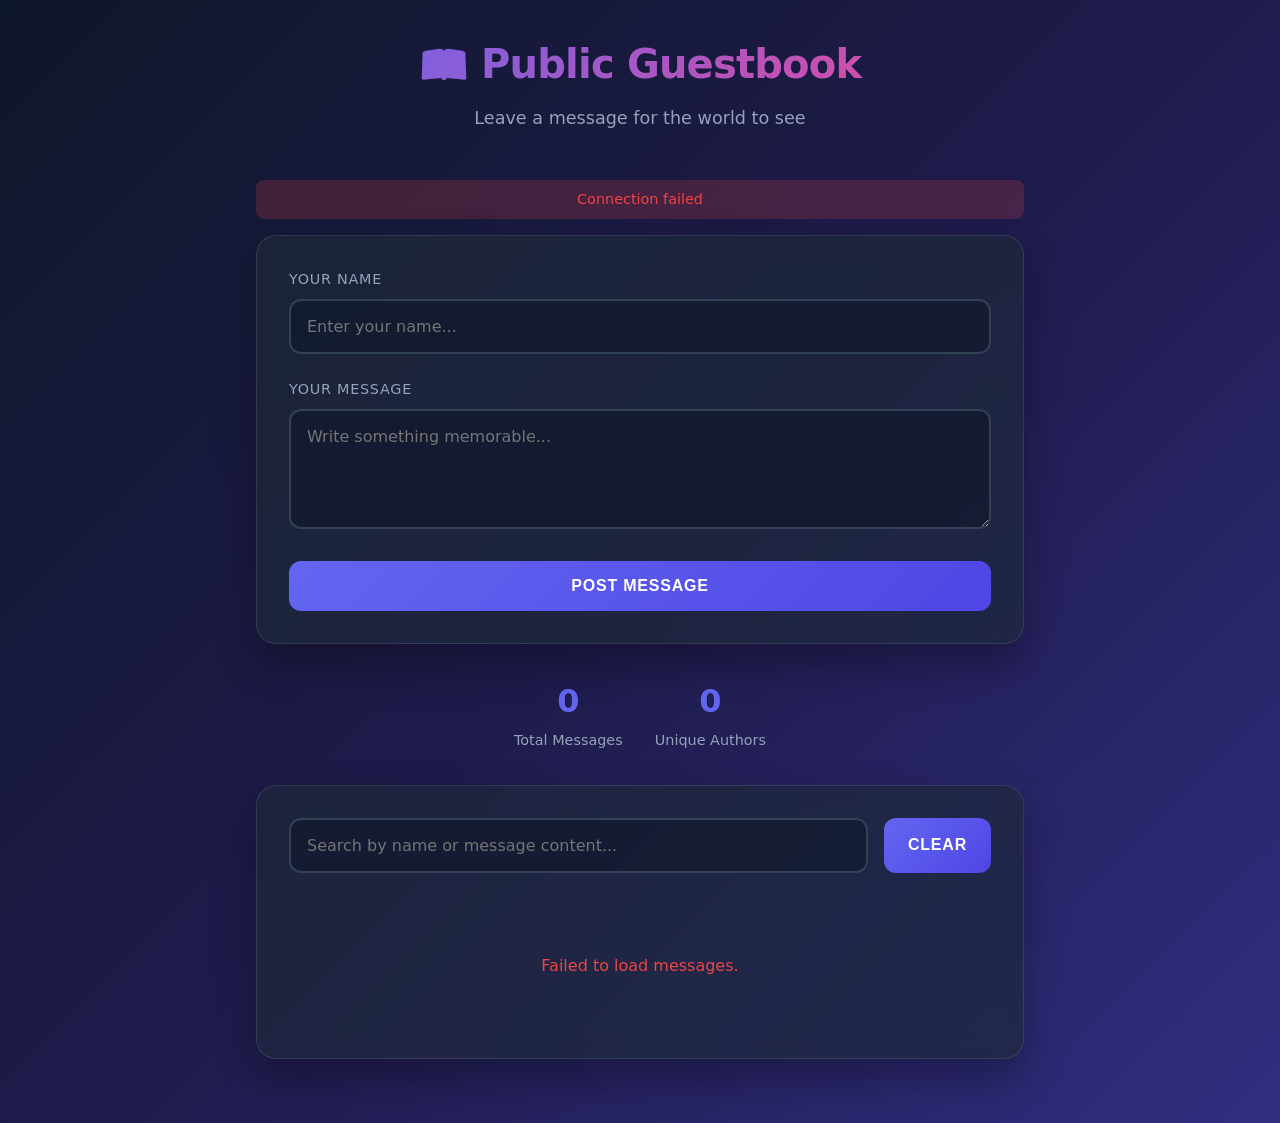
<file: index.html>
<!DOCTYPE html>
<html lang="en">
<head>
    <meta charset="UTF-8">
    <meta name="viewport" content="width=device-width, initial-scale=1.0">
    <title>Public Guestbook | Cloud Powered</title>
    <link rel="stylesheet" href="style.css">
</head>
<body>
    <div class="container">
        <header>
            <h1>📖 Public Guestbook</h1>
            <p class="subtitle">Leave a message for the world to see</p>
        </header>

        <!-- ADMIN PANEL (Hidden by default) -->
        <div id="adminPanel" class="glass-card admin-panel" style="display: none;">
            <h2>🔐 Admin Controls</h2>
            <div class="admin-grid">
                <div class="admin-stat">
                    <span class="stat-number" id="todayMessages">0</span>
                    <span class="stat-label">Today</span>
                </div>
                <div class="admin-actions">
                    <button onclick="exportData()" class="admin-action-btn">📥 Export JSON</button>
                    <button onclick="importData()" class="admin-action-btn">📤 Import JSON</button>
                    <button onclick="viewRawData()" class="admin-action-btn">👁️ View Raw</button>
                    <button onclick="deleteAllMessages()" class="admin-action-btn danger">💣 Delete All</button>
                </div>
            </div>
            <div class="admin-search-box">
                <input type="text" id="adminSearch" placeholder="Admin search (ID, author, content)...">
            </div>
        </div>

        <div class="api-status" id="apiStatus">Checking connection...</div>

        <div class="glass-card">
            <form id="messageForm">
                <div class="form-group">
                    <label for="author">Your Name</label>
                    <input type="text" id="author" placeholder="Enter your name..." required maxlength="50">
                </div>
                <div class="form-group">
                    <label for="content">Your Message</label>
                    <textarea id="content" placeholder="Write something memorable..." required maxlength="1000"></textarea>
                </div>
                <button type="submit" class="btn" id="submitBtn">Post Message</button>
            </form>
        </div>

        <div class="stats">
            <div class="stat-item">
                <span class="stat-number" id="totalMessages">0</span>
                <span class="stat-label">Total Messages</span>
            </div>
            <div class="stat-item">
                <span class="stat-number" id="uniqueAuthors">0</span>
                <span class="stat-label">Unique Authors</span>
            </div>
        </div>

        <div class="glass-card">
            <div class="search-section">
                <input type="text" id="searchInput" class="search-input" placeholder="Search by name or message content...">
                <button class="btn" onclick="clearSearch()" style="width: auto; padding: 1rem 1.5rem;">Clear</button>
            </div>
            
            <div id="messagesContainer" class="messages-grid">
                <div class="empty-state">
                    <svg viewBox="0 0 24 24" fill="none" stroke="currentColor" stroke-width="2">
                        <path d="M21 15a2 2 0 0 1-2 2H7l-4 4V5a2 2 0 0 1 2-2h14a2 2 0 0 1 2 2z"></path>
                    </svg>
                    <p>Loading messages...</p>
                </div>
            </div>
        </div>
    </div>

    <div id="notification" class="notification"></div>

    <script src="script.js"></script>
</body>
</html>
</file>
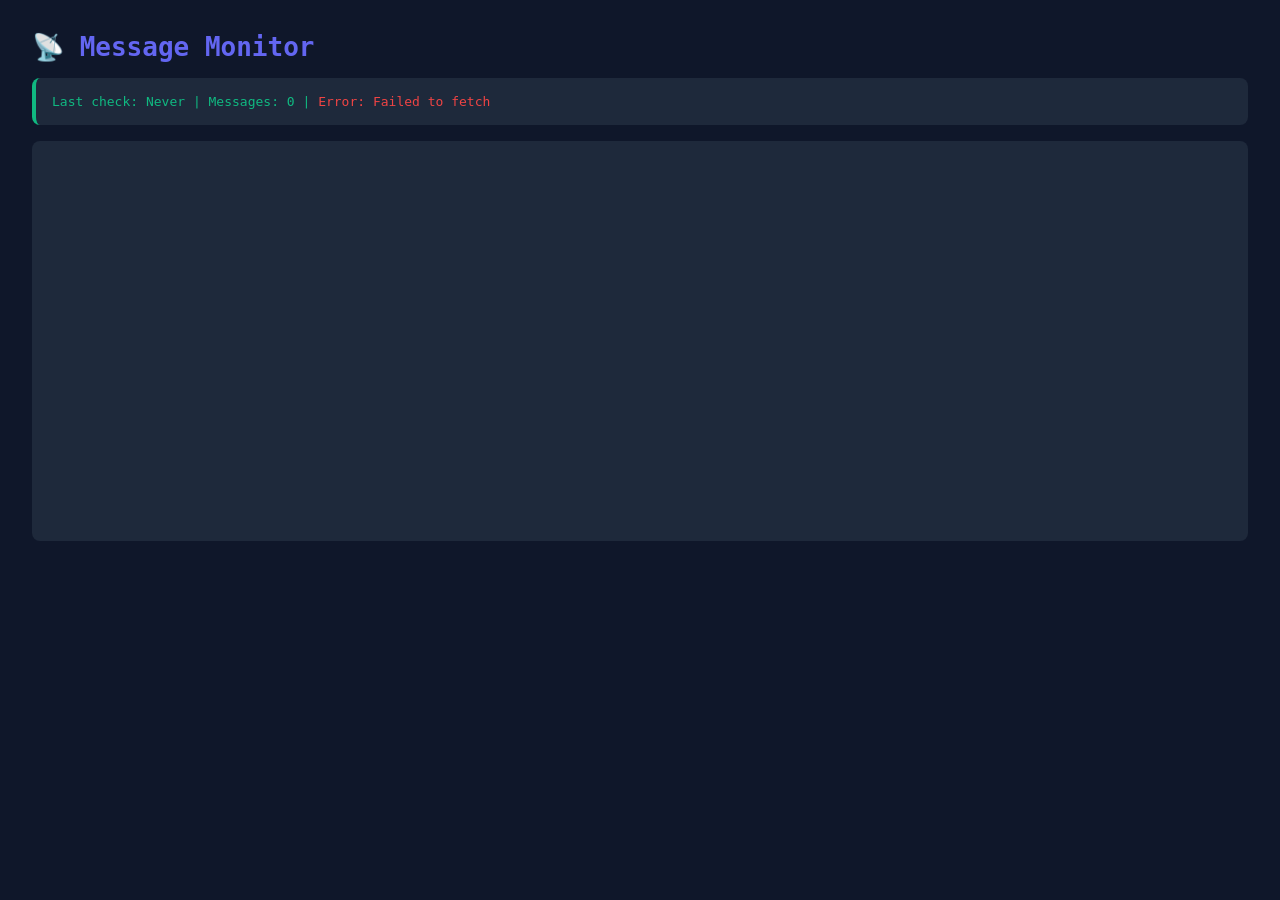
<file: monitor.html>
<!DOCTYPE html>
<html lang="en">
<head>
    <meta charset="UTF-8">
    <meta name="viewport" content="width=device-width, initial-scale=1.0">
    <title>Message Monitor | Admin</title>
    <style>
        * { margin: 0; padding: 0; box-sizing: border-box; }
        body {
            font-family: monospace;
            background: #0f172a;
            color: #10b981;
            padding: 2rem;
        }
        h1 { color: #6366f1; margin-bottom: 1rem; }
        .status {
            background: #1e293b;
            padding: 1rem;
            border-radius: 8px;
            margin-bottom: 1rem;
            border-left: 4px solid #10b981;
        }
        .log {
            background: #1e293b;
            padding: 1rem;
            border-radius: 8px;
            height: 400px;
            overflow-y: auto;
        }
        .entry {
            padding: 0.5rem;
            border-bottom: 1px solid #334155;
        }
        .time { color: #94a3b8; }
        .author { color: #ec4899; font-weight: bold; }
        .refreshing { animation: pulse 1s infinite; }
        @keyframes pulse { 0%, 100% { opacity: 1; } 50% { opacity: 0.5; } }
    </style>
</head>
<body>
    <h1>📡 Message Monitor</h1>
    <div class="status" id="status">
        Last check: <span id="lastCheck">Never</span> | 
        Messages: <span id="msgCount">0</span> |
        <span id="state">Waiting...</span>
    </div>
    <div class="log" id="log"></div>

    <script>
        // Same config as your main site
        const BIN_ID = '69ba72c0aa77b81da9f5db56';
        const API_KEY = '$2a$10$eUjkpme5hJVtQPcOpITtpu2zZ4OmB2b9LuUFG.wLLqF47ARtMY66u';
        const API_URL = `https://api.jsonbin.io/v3/b/${BIN_ID}`;
        
        let lastMessageCount = 0;
        let previousMessages = [];

        async function checkMessages() {
            const stateEl = document.getElementById('state');
            stateEl.textContent = 'Checking...';
            stateEl.className = 'refreshing';
            
            try {
                const response = await fetch(API_URL, {
                    method: 'GET',
                    headers: { 'X-Master-Key': API_KEY }
                });
                
                const data = await response.json();
                const messages = data.record.messages || [];
                
                // Check for new messages
                const newMessages = messages.filter(m => 
                    !previousMessages.find(pm => pm.id === m.id)
                );
                
                if (newMessages.length > 0) {
                    newMessages.forEach(msg => {
                        addLogEntry(msg, 'NEW');
                    });
                }
                
                previousMessages = messages;
                lastMessageCount = messages.length;
                
                document.getElementById('msgCount').textContent = messages.length;
                document.getElementById('lastCheck').textContent = new Date().toLocaleTimeString();
                stateEl.textContent = 'Idle';
                stateEl.className = '';
                
            } catch (err) {
                stateEl.textContent = 'Error: ' + err.message;
                stateEl.style.color = '#ef4444';
            }
        }

        function addLogEntry(msg, type) {
            const log = document.getElementById('log');
            const entry = document.createElement('div');
            entry.className = 'entry';
            entry.innerHTML = `
                <span class="time">[${new Date(msg.timestamp).toLocaleTimeString()}]</span>
                <span class="author">${msg.author}</span>: 
                ${msg.content.substring(0, 50)}${msg.content.length > 50 ? '...' : ''}
                ${type === 'NEW' ? ' <span style="color:#10b981">[NEW]</span>' : ''}
            `;
            log.insertBefore(entry, log.firstChild);
        }

        // Check every 5 seconds
        setInterval(checkMessages, 1000);
        checkMessages(); // First check immediately
    </script>
</body>
</html>
</file>
<file: style.css>
* {
    margin: 0;
    padding: 0;
    box-sizing: border-box;
}

:root {
    --primary: #6366f1;
    --primary-dark: #4f46e5;
    --secondary: #ec4899;
    --bg: #0f172a;
    --surface: #1e293b;
    --text: #f8fafc;
    --text-muted: #94a3b8;
    --border: #334155;
    --success: #10b981;
    --error: #ef4444;
}

body {
    font-family: 'Segoe UI', system-ui, -apple-system, sans-serif;
    background: linear-gradient(135deg, #0f172a 0%, #1e1b4b 50%, #312e81 100%);
    color: var(--text);
    min-height: 100vh;
    line-height: 1.6;
}

.container {
    max-width: 800px;
    margin: 0 auto;
    padding: 2rem 1rem;
}

header {
    text-align: center;
    margin-bottom: 3rem;
    animation: fadeInDown 0.8s ease;
}

h1 {
    font-size: 2.5rem;
    background: linear-gradient(135deg, var(--primary) 0%, var(--secondary) 100%);
    -webkit-background-clip: text;
    -webkit-text-fill-color: transparent;
    margin-bottom: 0.5rem;
    letter-spacing: -0.02em;
}

.subtitle {
    color: var(--text-muted);
    font-size: 1.1rem;
}

.glass-card {
    background: rgba(30, 41, 59, 0.7);
    backdrop-filter: blur(12px);
    border: 1px solid rgba(255, 255, 255, 0.1);
    border-radius: 20px;
    padding: 2rem;
    margin-bottom: 2rem;
    box-shadow: 0 20px 40px rgba(0, 0, 0, 0.3);
    animation: fadeInUp 0.8s ease;
}

.form-group {
    margin-bottom: 1.5rem;
}

label {
    display: block;
    margin-bottom: 0.5rem;
    color: var(--text-muted);
    font-size: 0.9rem;
    font-weight: 500;
    text-transform: uppercase;
    letter-spacing: 0.05em;
}

input[type="text"],
textarea {
    width: 100%;
    padding: 1rem;
    background: rgba(15, 23, 42, 0.6);
    border: 2px solid var(--border);
    border-radius: 12px;
    color: var(--text);
    font-size: 1rem;
    font-family: inherit;
    transition: all 0.3s ease;
}

input[type="text"]:focus,
textarea:focus {
    outline: none;
    border-color: var(--primary);
    background: rgba(15, 23, 42, 0.8);
    transform: translateY(-2px);
    box-shadow: 0 10px 20px rgba(99, 102, 241, 0.2);
}

textarea {
    resize: vertical;
    min-height: 120px;
}

.btn {
    background: linear-gradient(135deg, var(--primary) 0%, var(--primary-dark) 100%);
    color: white;
    border: none;
    padding: 1rem 2rem;
    font-size: 1rem;
    font-weight: 600;
    border-radius: 12px;
    cursor: pointer;
    width: 100%;
    transition: all 0.3s ease;
    text-transform: uppercase;
    letter-spacing: 0.05em;
    position: relative;
    overflow: hidden;
}

.btn:hover:not(:disabled) {
    transform: translateY(-2px);
    box-shadow: 0 10px 30px rgba(99, 102, 241, 0.4);
}

.btn:disabled {
    opacity: 0.6;
    cursor: not-allowed;
}

.btn::after {
    content: '';
    position: absolute;
    top: 0;
    left: -100%;
    width: 100%;
    height: 100%;
    background: linear-gradient(90deg, transparent, rgba(255,255,255,0.2), transparent);
    transition: 0.5s;
}

.btn:hover::after {
    left: 100%;
}

.search-section {
    display: flex;
    gap: 1rem;
    margin-bottom: 2rem;
    flex-wrap: wrap;
}

.search-input {
    flex: 1;
    min-width: 200px;
}

.stats {
    display: flex;
    gap: 2rem;
    justify-content: center;
    margin-bottom: 2rem;
    flex-wrap: wrap;
}

.stat-item {
    text-align: center;
}

.stat-number {
    font-size: 2rem;
    font-weight: 700;
    color: var(--primary);
    display: block;
}

.stat-label {
    color: var(--text-muted);
    font-size: 0.9rem;
}

.messages-grid {
    display: grid;
    gap: 1.5rem;
}

.message-card {
    background: rgba(30, 41, 59, 0.5);
    border: 1px solid var(--border);
    border-radius: 16px;
    padding: 1.5rem;
    transition: all 0.3s ease;
    animation: fadeIn 0.5s ease;
    position: relative;
    overflow: hidden;
}

.message-card::before {
    content: '';
    position: absolute;
    top: 0;
    left: 0;
    width: 4px;
    height: 100%;
    background: linear-gradient(180deg, var(--primary) 0%, var(--secondary) 100%);
    opacity: 0;
    transition: opacity 0.3s ease;
}

.message-card:hover {
    transform: translateX(5px);
    border-color: var(--primary);
    background: rgba(30, 41, 59, 0.8);
}

.message-card:hover::before {
    opacity: 1;
}

.message-header {
    display: flex;
    justify-content: space-between;
    align-items: start;
    margin-bottom: 1rem;
    flex-wrap: wrap;
    gap: 0.5rem;
}

.author-name {
    font-weight: 700;
    color: var(--primary);
    font-size: 1.1rem;
    display: flex;
    align-items: center;
    gap: 0.5rem;
}

.author-avatar {
    width: 32px;
    height: 32px;
    border-radius: 50%;
    background: linear-gradient(135deg, var(--primary) 0%, var(--secondary) 100%);
    display: flex;
    align-items: center;
    justify-content: center;
    font-weight: 700;
    font-size: 0.9rem;
    color: white;
}

.timestamp {
    color: var(--text-muted);
    font-size: 0.85rem;
    font-family: monospace;
}

.message-content {
    color: var(--text);
    line-height: 1.7;
    white-space: pre-wrap;
    word-wrap: break-word;
}

.empty-state {
    text-align: center;
    padding: 3rem;
    color: var(--text-muted);
}

.empty-state svg {
    width: 64px;
    height: 64px;
    margin-bottom: 1rem;
    opacity: 0.5;
}

.notification {
    position: fixed;
    top: 20px;
    right: 20px;
    padding: 1rem 1.5rem;
    border-radius: 12px;
    color: white;
    font-weight: 500;
    transform: translateX(400px);
    transition: transform 0.3s ease;
    z-index: 1000;
    box-shadow: 0 10px 30px rgba(0,0,0,0.3);
}

.notification.show {
    transform: translateX(0);
}

.notification.success {
    background: var(--success);
}

.notification.error {
    background: var(--error);
}

.highlight {
    background: rgba(99, 102, 241, 0.3);
    padding: 0 2px;
    border-radius: 3px;
}

.loading {
    display: inline-block;
    width: 20px;
    height: 20px;
    border: 3px solid rgba(255,255,255,.3);
    border-radius: 50%;
    border-top-color: white;
    animation: spin 1s ease-in-out infinite;
    margin-right: 8px;
    vertical-align: middle;
}

@keyframes spin {
    to { transform: rotate(360deg); }
}

@keyframes fadeInDown {
    from { opacity: 0; transform: translateY(-20px); }
    to { opacity: 1; transform: translateY(0); }
}

@keyframes fadeInUp {
    from { opacity: 0; transform: translateY(20px); }
    to { opacity: 1; transform: translateY(0); }
}

@keyframes fadeIn {
    from { opacity: 0; transform: scale(0.95); }
    to { opacity: 1; transform: scale(1); }
}

@media (max-width: 600px) {
    h1 { font-size: 1.8rem; }
    .glass-card { padding: 1.5rem; }
    .search-section { flex-direction: column; }
    .search-input { width: 100%; }
}

.api-status {
    text-align: center;
    padding: 0.5rem;
    margin-bottom: 1rem;
    border-radius: 8px;
    font-size: 0.9rem;
    opacity: 0;
    transition: opacity 0.3s;
}

.api-status.show {
    opacity: 1;
}

.api-status.connected {
    background: rgba(16, 185, 129, 0.2);
    color: var(--success);
}

.api-status.error {
    background: rgba(239, 68, 68, 0.2);
    color: var(--error);
}
/* Admin Panel Styles */
.admin-panel {
    border: 2px solid var(--primary);
    background: rgba(99, 102, 241, 0.1);
}

.admin-panel h2 {
    color: var(--primary);
    margin-bottom: 1rem;
    font-size: 1.2rem;
}

.admin-grid {
    display: grid;
    grid-template-columns: auto 1fr;
    gap: 1rem;
    margin-bottom: 1rem;
}

.admin-actions {
    display: flex;
    flex-wrap: wrap;
    gap: 0.5rem;
}

.admin-action-btn {
    background: var(--surface);
    border: 1px solid var(--border);
    color: var(--text);
    padding: 0.5rem 1rem;
    border-radius: 8px;
    cursor: pointer;
    font-size: 0.85rem;
    transition: all 0.2s;
}

.admin-action-btn:hover {
    background: var(--primary);
    border-color: var(--primary);
}

.admin-action-btn.danger {
    border-color: var(--error);
    color: var(--error);
}

.admin-action-btn.danger:hover {
    background: var(--error);
    color: white;
}

.admin-search-box input {
    width: 100%;
    padding: 0.75rem;
    background: rgba(15, 23, 42, 0.6);
    border: 1px solid var(--primary);
    border-radius: 8px;
    color: var(--text);
}

/* Admin Message Controls */
.admin-btn {
    background: transparent;
    border: 1px solid var(--border);
    padding: 0.25rem;
    border-radius: 4px;
    cursor: pointer;
    font-size: 0.8rem;
    opacity: 0.6;
    transition: all 0.2s;
}

.message-card:hover .admin-btn {
    opacity: 1;
}

.admin-btn:hover {
    transform: scale(1.2);
}

.edit-btn:hover { background: rgba(99, 102, 241, 0.2); border-color: var(--primary); }
.delete-btn:hover { background: rgba(239, 68, 68, 0.2); border-color: var(--error); }
.ban-btn:hover { background: rgba(245, 158, 11, 0.2); border-color: #f59e0b; }

.edited-badge {
    font-size: 0.7rem;
    background: var(--primary);
    color: white;
    padding: 0.1rem 0.4rem;
    border-radius: 4px;
    margin-left: 0.5rem;
    opacity: 0.7;
}

.message-card.edited {
    border-left: 3px solid var(--primary);
}

.msg-id {
    font-size: 0.7rem;
    color: var(--text-muted);
    margin-top: 0.5rem;
    font-family: monospace;
    opacity: 0.5;
}
</file>
